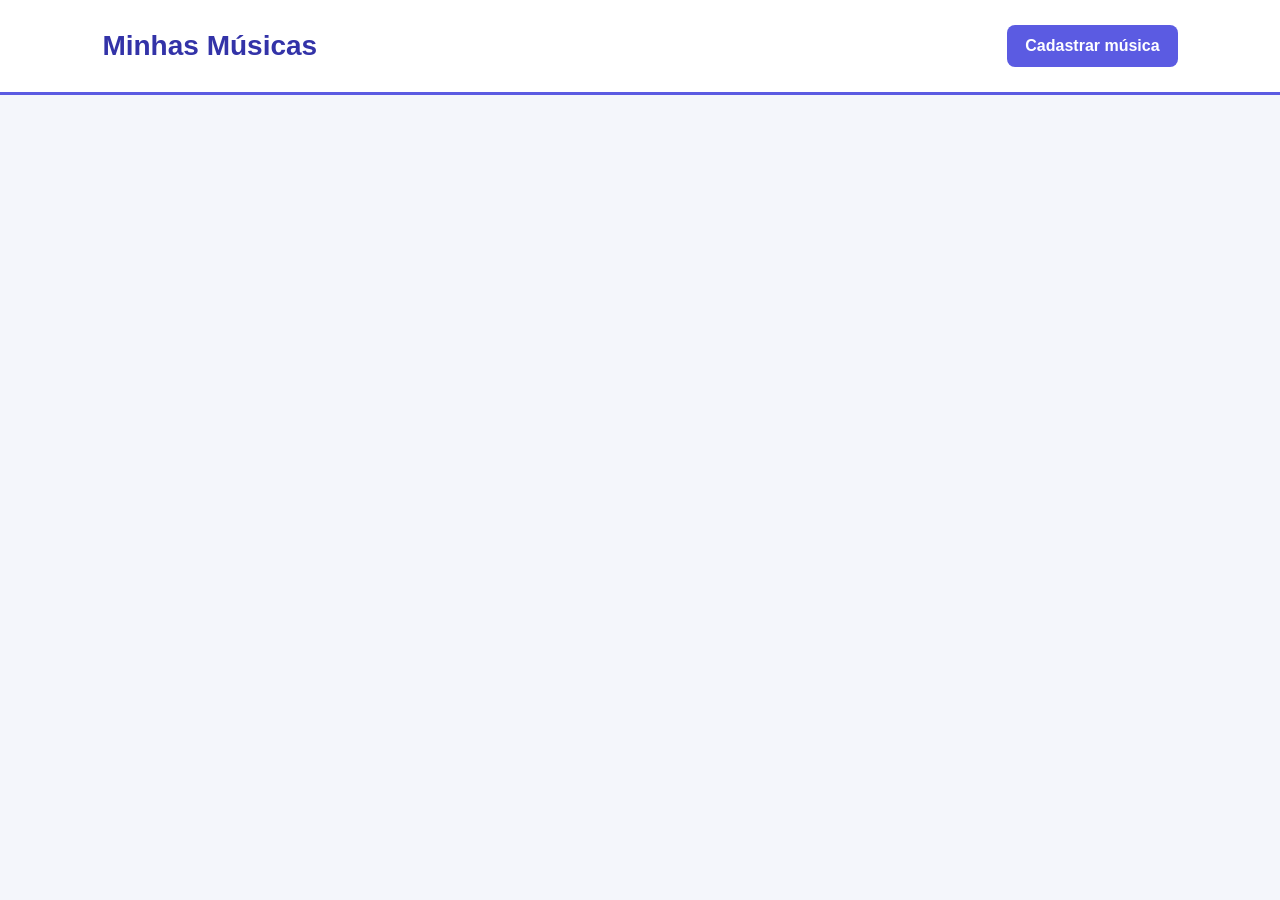
<file: index.html>
<!DOCTYPE html>
<html lang="pt-BR">
<head>
    <meta charset="UTF-8">
    <meta name="viewport" content="width=device-width, initial-scale=1.0">
    <title>Minhas Músicas</title>
    <link rel="stylesheet" href="index.css">
</head>
<body>
    <header>
        <h1>Minhas Músicas</h1>
        <a class="botao" href="cadastrar.html">Cadastrar música</a>
    </header>
    <main>
        <section id="listaMusicas">
            
        </section>
    </main>
    <script src="index.js"></script>
</body>
</html>
</file>
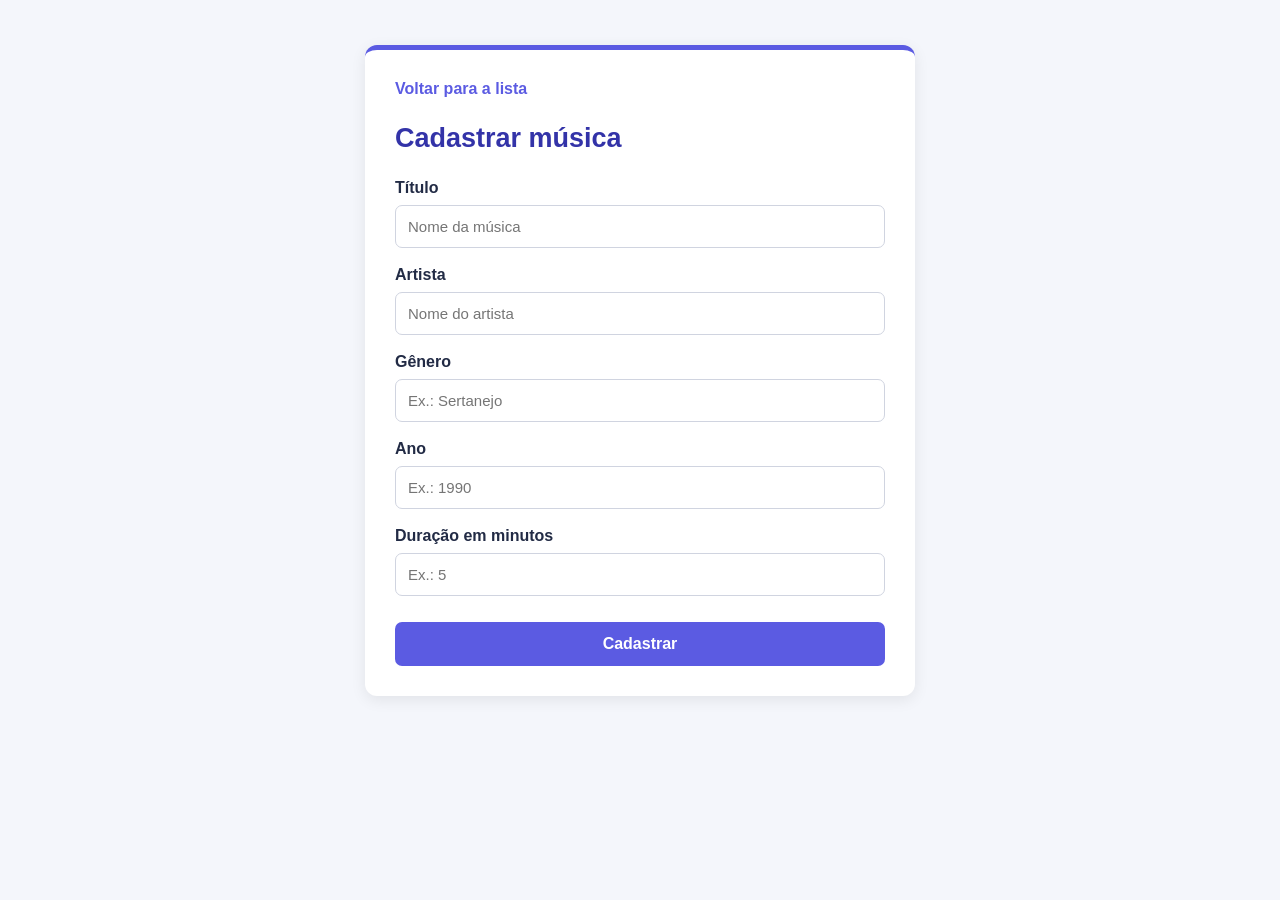
<file: cadastrar.html>
<!DOCTYPE html>
<html lang="pt-BR">
<head>
    <meta charset="UTF-8">
    <meta name="viewport" content="width=device-width, initial-scale=1.0">
    <title>Cadastrar música</title>
    <link rel="stylesheet" href="cadastrar.css">
</head>
<body>
    <main class="container">
        <a class="voltar" href="index.html">Voltar para a lista</a>
        <h1>Cadastrar música</h1>
        <div class="campo">
            <label for="titulo">Título</label>
            <input type="text" id="titulo" placeholder="Nome da música">
        </div>
        <div class="campo">
            <label for="artista">Artista</label>
            <input type="text" id="artista" placeholder="Nome do artista">
        </div>
        <div class="campo">
            <label for="genero">Gênero</label>
            <input type="text" id="genero" placeholder="Ex.: Sertanejo">
        </div>
        <div class="campo">
            <label for="ano">Ano</label>
            <input type="number" id="ano" placeholder="Ex.: 1990">
        </div>
        <div class="campo">
            <label for="duracao">Duração em minutos</label>
            <input type="number" id="duracao" placeholder="Ex.: 5">
        </div>
        <button id="botaoCadastrar">Cadastrar</button>
    </main>
    <script src="cadastrar.js"></script>
</body>
</html>
</file>
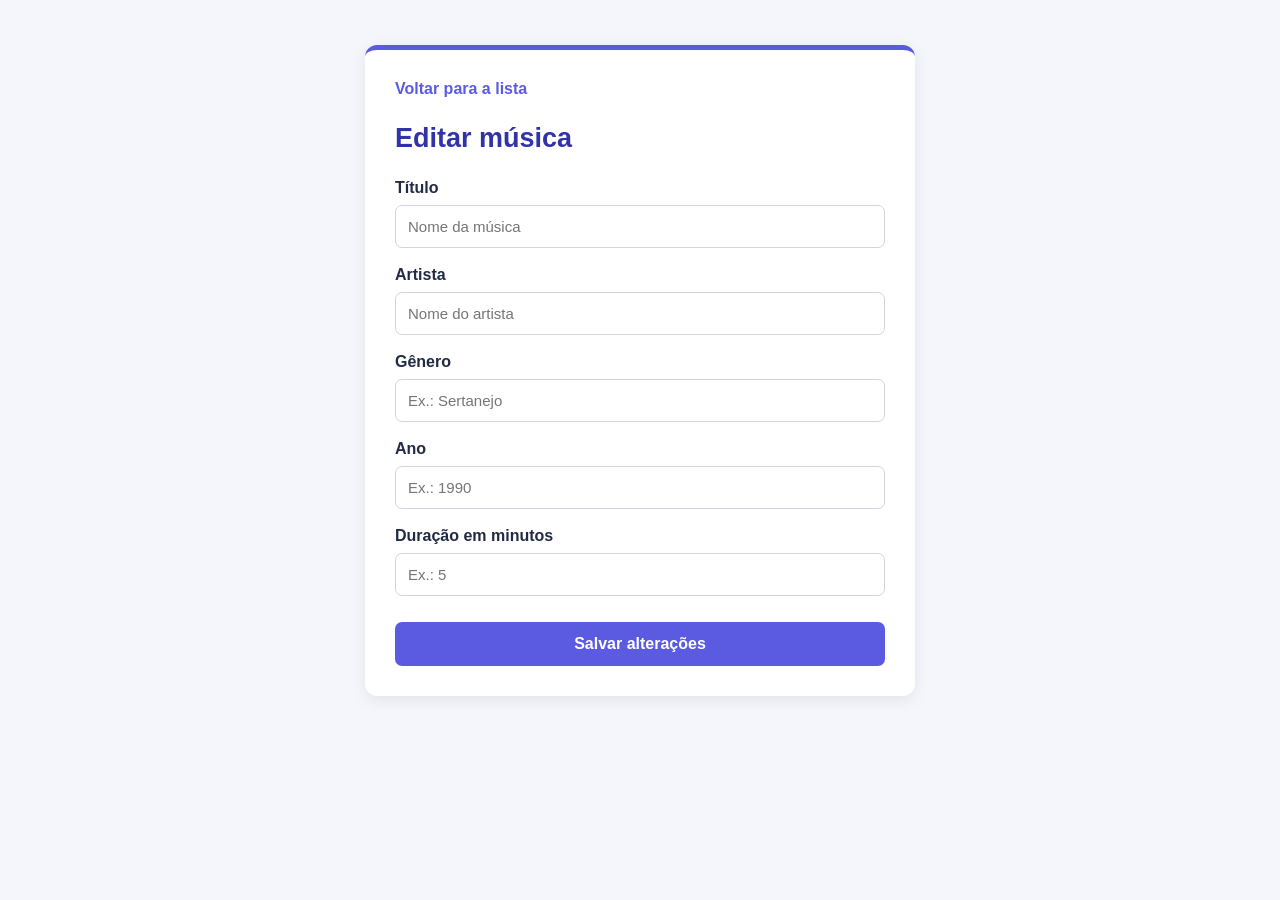
<file: editar.html>
<!DOCTYPE html>
<html lang="pt-BR">
<head>
    <meta charset="UTF-8">
    <meta name="viewport" content="width=device-width, initial-scale=1.0">
    <title>Editar música</title>
    <link rel="stylesheet" href="editar.css">
</head>
<body>
    <main class="container">
        <a class="voltar" href="index.html">Voltar para a lista</a>
        <h1>Editar música</h1>
        <div class="campo">
            <label for="titulo">Título</label>
            <input type="text" id="titulo" placeholder="Nome da música">
        </div>
        <div class="campo">
            <label for="artista">Artista</label>
            <input type="text" id="artista" placeholder="Nome do artista">
        </div>
        <div class="campo">
            <label for="genero">Gênero</label>
            <input type="text" id="genero" placeholder="Ex.: Sertanejo">
        </div>
        <div class="campo">
            <label for="ano">Ano</label>
            <input type="number" id="ano" placeholder="Ex.: 1990">
        </div>
        <div class="campo">
            <label for="duracao">Duração em minutos</label>
            <input type="number" id="duracao" placeholder="Ex.: 5">
        </div>
        <button id="botaoSalvar">Salvar alterações</button>
    </main>
    <script src="editar.js"></script>
</body>
</html>
</file>
<file: index.css>
* {
    margin: 0;
    padding: 0;
    box-sizing: border-box;
}

body {
    font-family: Arial, sans-serif;
    background-color: #f4f6fb;
    color: #222b45;
}

header {
    background-color: #ffffff;
    padding: 25px 8%;
    display: flex;
    justify-content: space-between;
    align-items: center;
    gap: 20px;
    border-bottom: 3px solid #5b5be2;
}

h1 {
    font-size: 28px;
    color: #3333a8;
}

.botao {
    background-color: #5b5be2;
    color: white;
    text-decoration: none;
    padding: 12px 18px;
    border-radius: 8px;
    font-weight: bold;
}

.botao:hover {
    background-color: #4141b8;
}

main {
    max-width: 900px;
    margin: 35px auto;
    padding: 0 20px;
}

#listaMusicas {
    display: flex;
    flex-direction: column;
    gap: 18px;
}

.musica {
    background-color: white;
    padding: 24px;
    border-radius: 12px;
    border-left: 5px solid #5b5be2;
    box-shadow: 0 4px 12px rgba(0, 0, 0, 0.06);
}

.musica h2 {
    margin-bottom: 10px;
    font-size: 22px;
}

.artista {
    color: #5b5be2;
    font-weight: bold;
    margin-bottom: 10px;
}

.detalhes {
    color: #666;
    margin-bottom: 20px;
}

.acoes {
    display: flex;
    gap: 10px;
}

.editar,
.apagar {
    padding: 9px 16px;
    border: none;
    border-radius: 6px;
    font-size: 14px;
    text-decoration: none;
    cursor: pointer;
}

.editar {
    background-color: #e8e8ff;
    color: #3333a8;
}

.apagar {
    background-color: #ffe7e7;
    color: #c62828;
}

.editar:hover {
    background-color: #d5d5ff;
}

.apagar:hover {
    background-color: #ffd0d0;
}

@media (max-width: 600px) {
    header {
        flex-direction: column;
        align-items: flex-start;
    }

    h1 {
        font-size: 24px;
    }
}
</file>
<file: cadastrar.css>
* {
    margin: 0;
    padding: 0;
    box-sizing: border-box;
}

body {
    font-family: Arial, sans-serif;
    background-color: #f4f6fb;
    color: #222b45;
}

.container {
    background-color: white;
    max-width: 550px;
    margin: 45px auto;
    padding: 30px;
    border-radius: 12px;
    border-top: 5px solid #5b5be2;
    box-shadow: 0 4px 15px rgba(0, 0, 0, 0.08);
}

.voltar {
    display: inline-block;
    color: #5b5be2;
    text-decoration: none;
    font-weight: bold;
    margin-bottom: 25px;
}

.voltar:hover {
    text-decoration: underline;
}

h1 {
    font-size: 27px;
    color: #3333a8;
    margin-bottom: 25px;
}

.campo {
    display: flex;
    flex-direction: column;
    margin-bottom: 18px;
}

label {
    font-weight: bold;
    margin-bottom: 8px;
}

input {
    width: 100%;
    padding: 12px;
    border: 1px solid #d0d4e0;
    border-radius: 7px;
    font-size: 15px;
    outline: none;
}

input:focus {
    border-color: #5b5be2;
    box-shadow: 0 0 0 3px rgba(91, 91, 226, 0.12);
}

#botaoCadastrar {
    width: 100%;
    padding: 13px;
    margin-top: 8px;
    background-color: #5b5be2;
    color: white;
    border: none;
    border-radius: 7px;
    font-size: 16px;
    font-weight: bold;
    cursor: pointer;
}

#botaoCadastrar:hover {
    background-color: #4141b8;
}

@media (max-width: 600px) {
    .container {
        margin: 20px;
        padding: 22px;
    }
}
</file>
<file: editar.css>
* {
    margin: 0;
    padding: 0;
    box-sizing: border-box;
}

body {
    font-family: Arial, sans-serif;
    background-color: #f4f6fb;
    color: #222b45;
}

.container {
    background-color: white;
    max-width: 550px;
    margin: 45px auto;
    padding: 30px;
    border-radius: 12px;
    border-top: 5px solid #5b5be2;
    box-shadow: 0 4px 15px rgba(0, 0, 0, 0.08);
}

.voltar {
    display: inline-block;
    color: #5b5be2;
    text-decoration: none;
    font-weight: bold;
    margin-bottom: 25px;
}

.voltar:hover {
    text-decoration: underline;
}

h1 {
    font-size: 27px;
    color: #3333a8;
    margin-bottom: 25px;
}

.campo {
    display: flex;
    flex-direction: column;
    margin-bottom: 18px;
}

label {
    font-weight: bold;
    margin-bottom: 8px;
}

input {
    width: 100%;
    padding: 12px;
    border: 1px solid #d0d4e0;
    border-radius: 7px;
    font-size: 15px;
    outline: none;
}

input:focus {
    border-color: #5b5be2;
    box-shadow: 0 0 0 3px rgba(91, 91, 226, 0.12);
}

#botaoSalvar {
    width: 100%;
    padding: 13px;
    margin-top: 8px;
    background-color: #5b5be2;
    color: white;
    border: none;
    border-radius: 7px;
    font-size: 16px;
    font-weight: bold;
    cursor: pointer;
}

#botaoSalvar:hover {
    background-color: #4141b8;
}

@media (max-width: 600px) {
    .container {
        margin: 20px;
        padding: 22px;
    }
}
</file>
